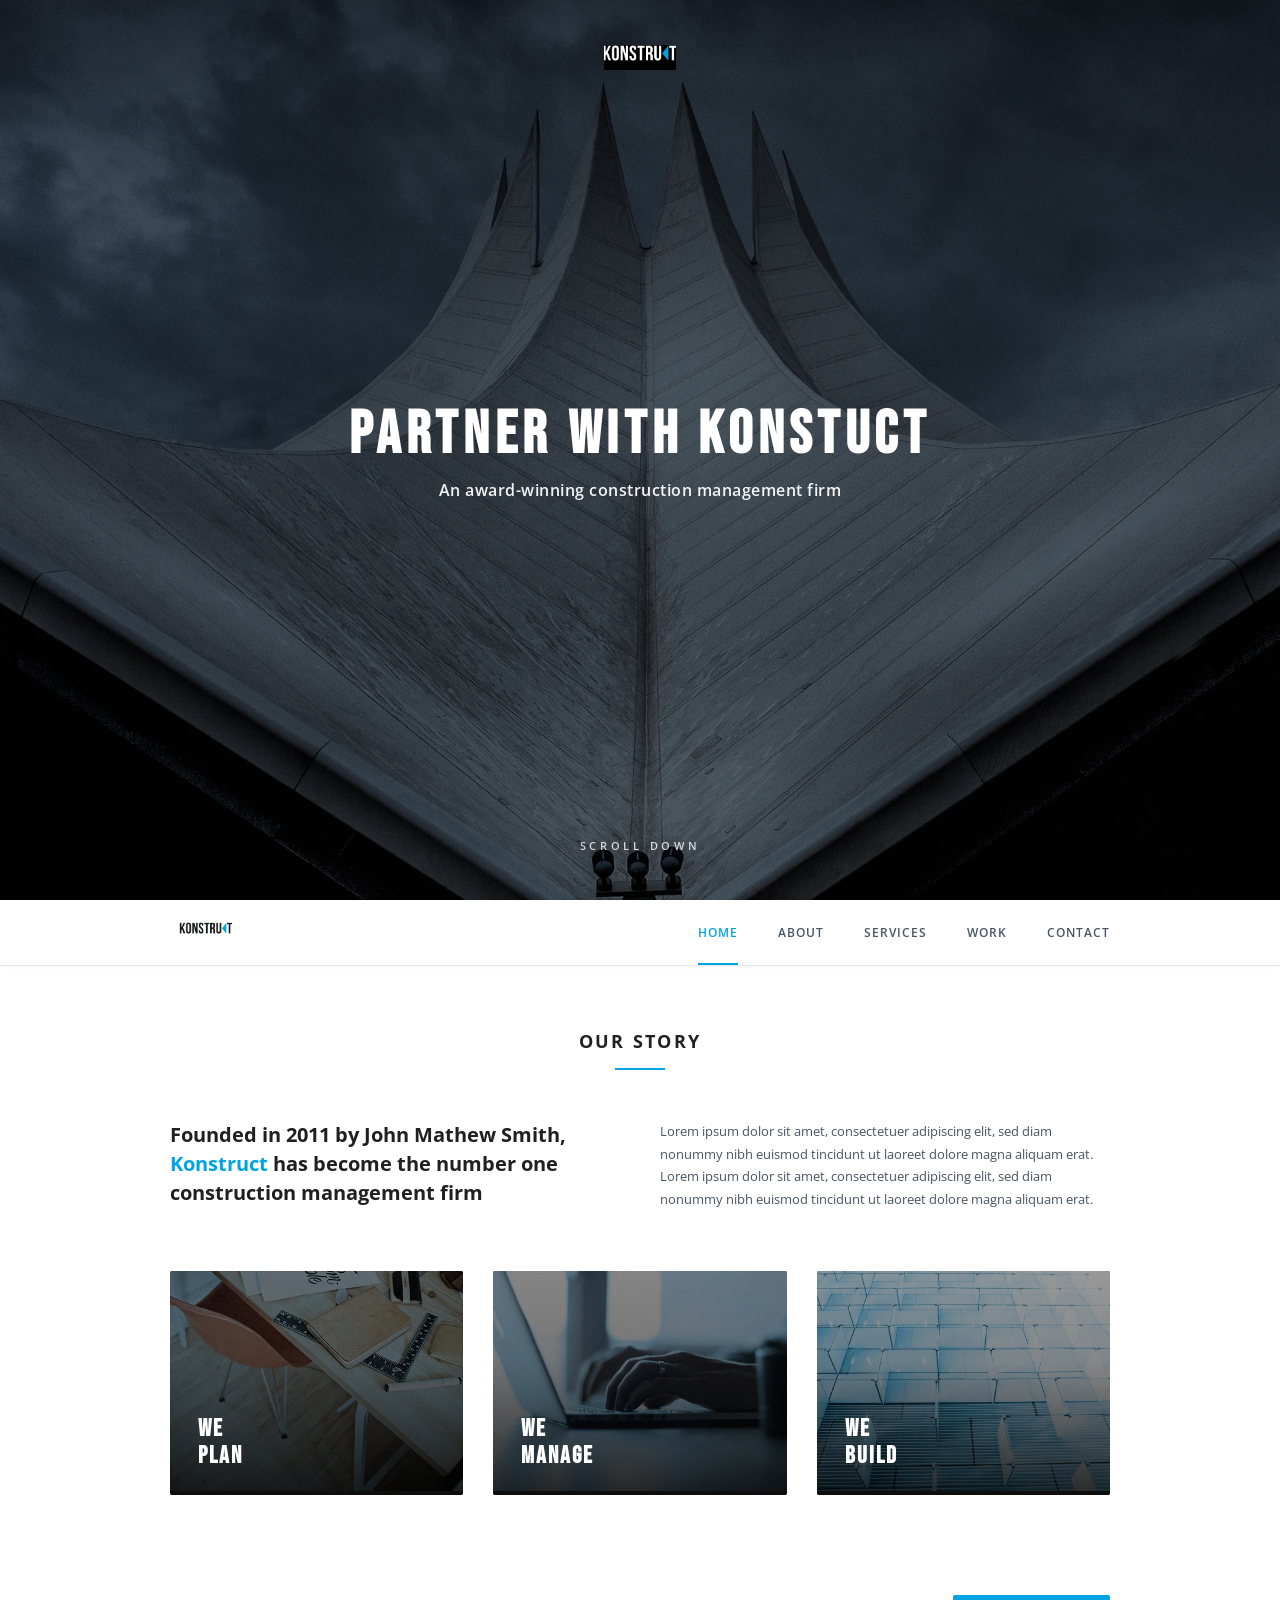
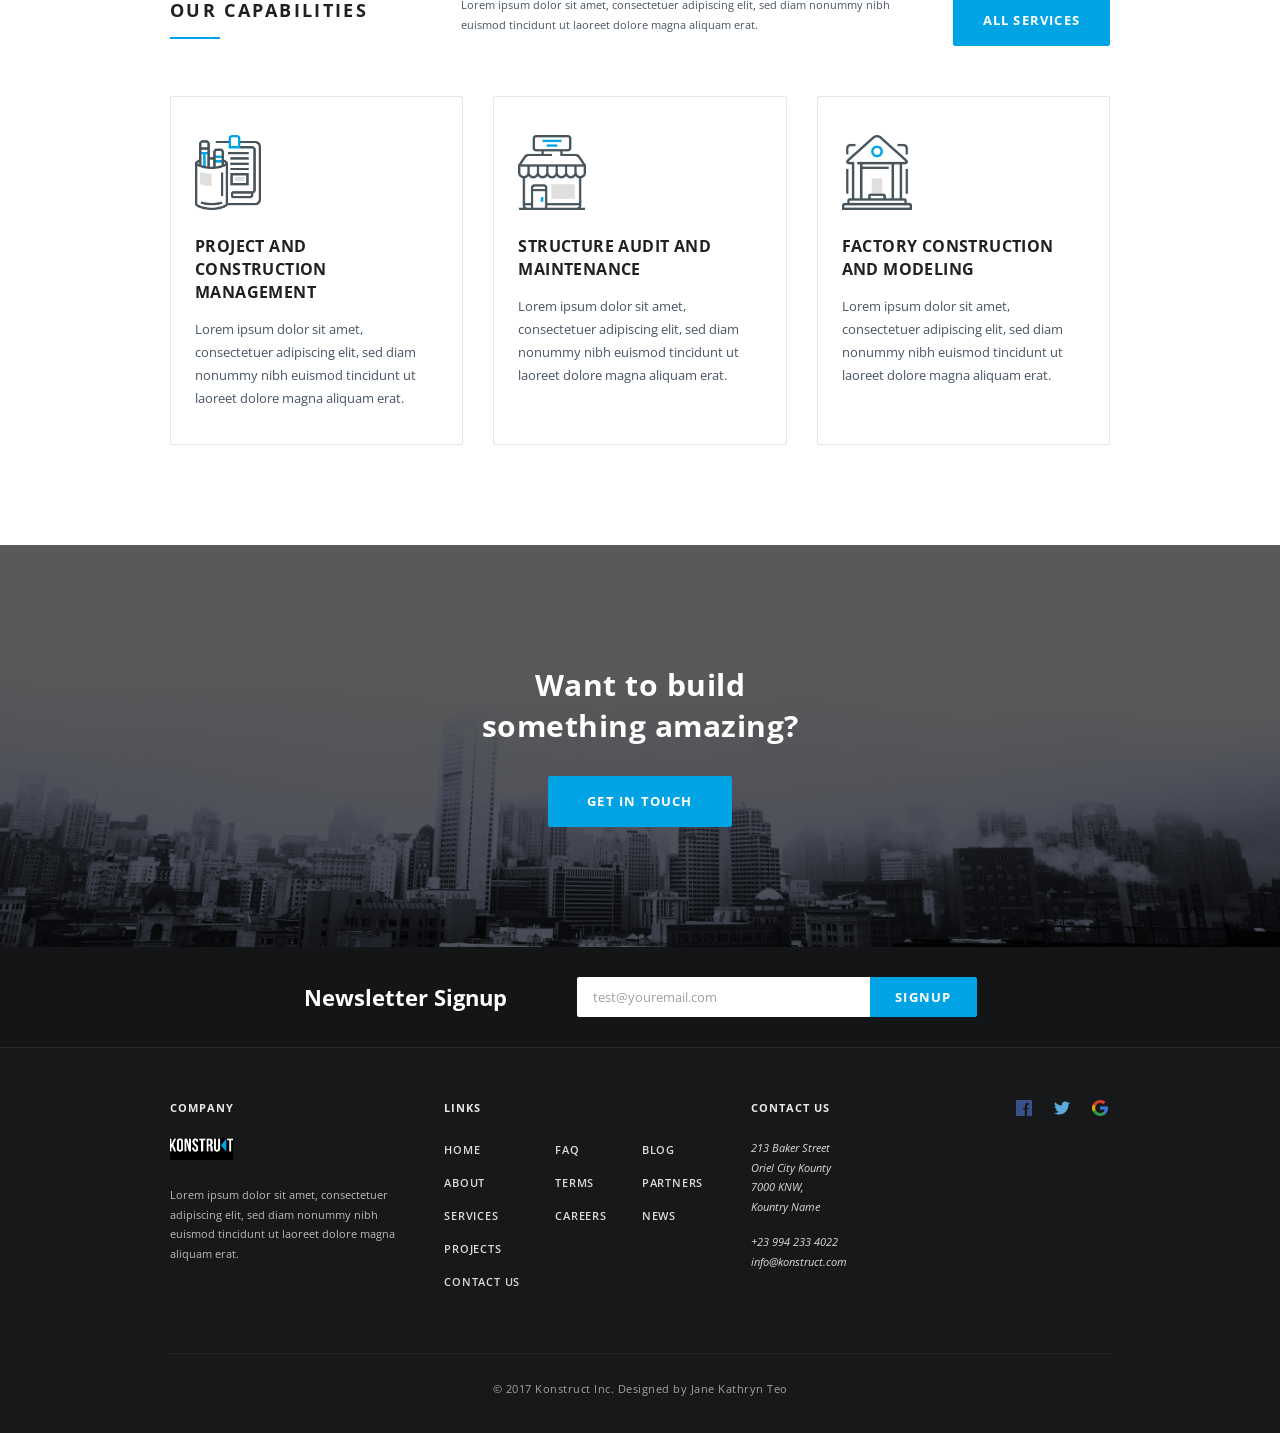
<file: index.html>
<!DOCTYPE html>
<html lang="en">
<head>
  <meta charset="UTF-8">
  <meta http-equiv="refresh" content="0; url=lab-2/pages/index.html">
  <title>Redirecting to Lab 2</title>
  <script>
    window.location.href = "lab-2/pages/index.html";
  </script>
</head>
<body>
  <p>Redirecting to <a href="lab-2/pages/index.html">Lab 2 - Konstruct</a>...</p>
</body>
</html>
</file>
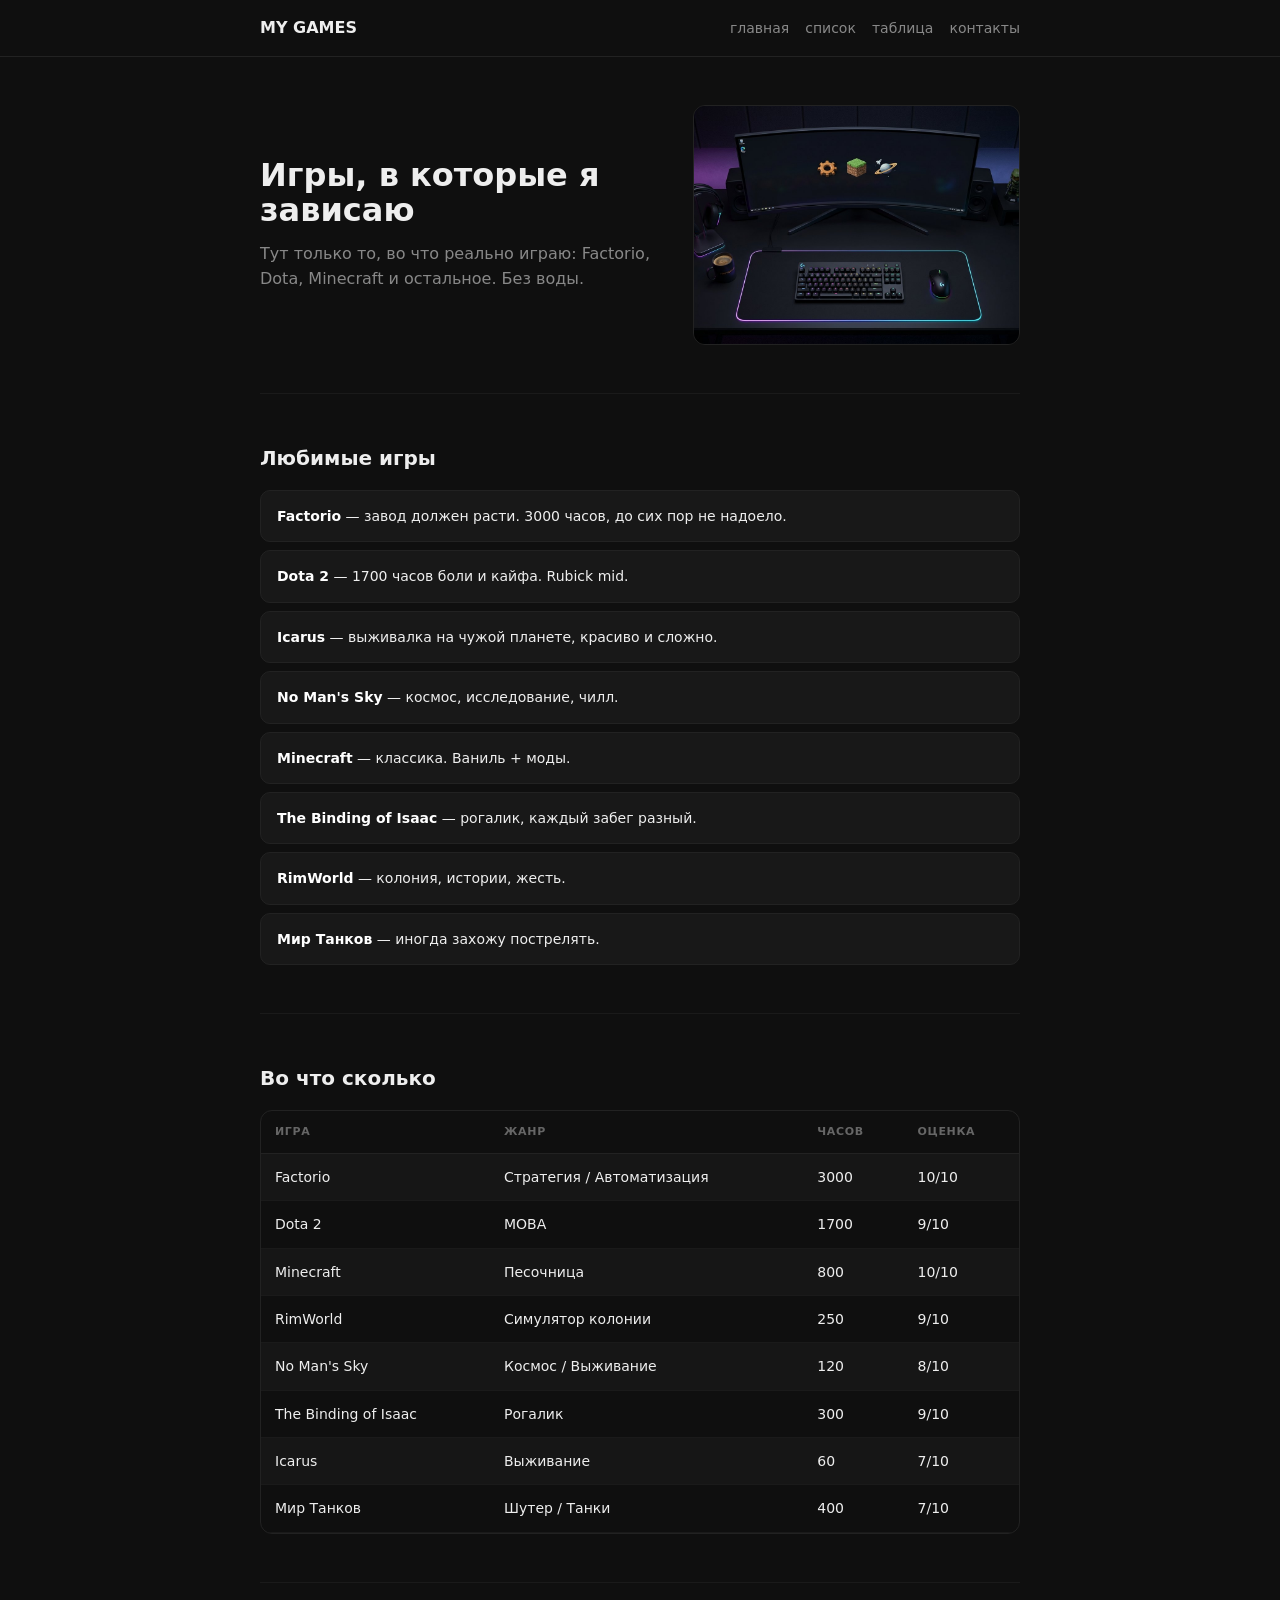
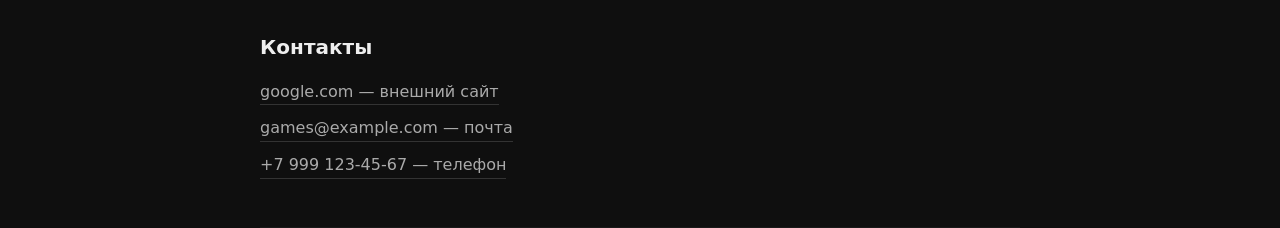
<file: lab-1/index.html>
<!DOCTYPE html>
<html lang="ru">
<head>
    <meta charset="UTF-8">
    <meta name="viewport" content="width=device-width, initial-scale=1.0">
    <title>Мои игры</title>
    <link rel="stylesheet" href="main.css">
</head>
<body>
    <header>
        <div class="container header">
            <b>MY GAMES</b>
            <nav>
                <a href="#about">главная</a>
                <a href="#list">список</a>
                <a href="#table">таблица</a>
                <a href="#contact">контакты</a>
            </nav>
        </div>
    </header>

    <main class="container">
        <!-- 1 секция -->
        <section id="about" class="hero">
            <div>
                <h1>Игры, в которые я зависаю</h1>
                <p>Тут только то, во что реально играю: Factorio, Dota, Minecraft и остальное. Без воды.</p>
            </div>
            <img src="images/games.jpg" alt="игровой сетап">
        </section>

        <!-- 2 секция список -->
        <section id="list">
            <h2>Любимые игры</h2>
            <ul>
                <li><b>Factorio</b> — завод должен расти. 3000 часов, до сих пор не надоело.</li>
                <li><b>Dota 2</b> — 1700 часов боли и кайфа. Rubick mid.</li>
                <li><b>Icarus</b> — выживалка на чужой планете, красиво и сложно.</li>
                <li><b>No Man's Sky</b> — космос, исследование, чилл.</li>
                <li><b>Minecraft</b> — классика. Ваниль + моды.</li>
                <li><b>The Binding of Isaac</b> — рогалик, каждый забег разный.</li>
                <li><b>RimWorld</b> — колония, истории, жесть.</li>
                <li><b>Мир Танков</b> — иногда захожу пострелять.</li>
            </ul>
        </section>

        <!-- 3 секция таблица -->
        <section id="table">
            <h2>Во что сколько</h2>
            <div class="table-wrap">
                <table>
                    <thead>
                        <tr>
                            <th>Игра</th>
                            <th>Жанр</th>
                            <th>Часов</th>
                            <th>Оценка</th>
                        </tr>
                    </thead>
                    <tbody>
                        <tr><td>Factorio</td><td>Стратегия / Автоматизация</td><td>3000</td><td>10/10</td></tr>
                        <tr><td>Dota 2</td><td>MOBA</td><td>1700</td><td>9/10</td></tr>
                        <tr><td>Minecraft</td><td>Песочница</td><td>800</td><td>10/10</td></tr>
                        <tr><td>RimWorld</td><td>Симулятор колонии</td><td>250</td><td>9/10</td></tr>
                        <tr><td>No Man's Sky</td><td>Космос / Выживание</td><td>120</td><td>8/10</td></tr>
                        <tr><td>The Binding of Isaac</td><td>Рогалик</td><td>300</td><td>9/10</td></tr>
                        <tr><td>Icarus</td><td>Выживание</td><td>60</td><td>7/10</td></tr>
                        <tr><td>Мир Танков</td><td>Шутер / Танки</td><td>400</td><td>7/10</td></tr>
                    </tbody>
                </table>
            </div>
        </section>

        <!-- 4 секция контакты -->
        <section id="contact">
            <h2>Контакты</h2>
            <div class="contacts">
                <a href="https://google.com" target="_blank">google.com — внешний сайт</a>
                <a href="mailto:games@example.com">games@example.com — почта</a>
                <a href="tel:+79991234567">+7 999 123-45-67 — телефон</a>
            </div>
        </section>
    </main>
</body>
</html>
</file>
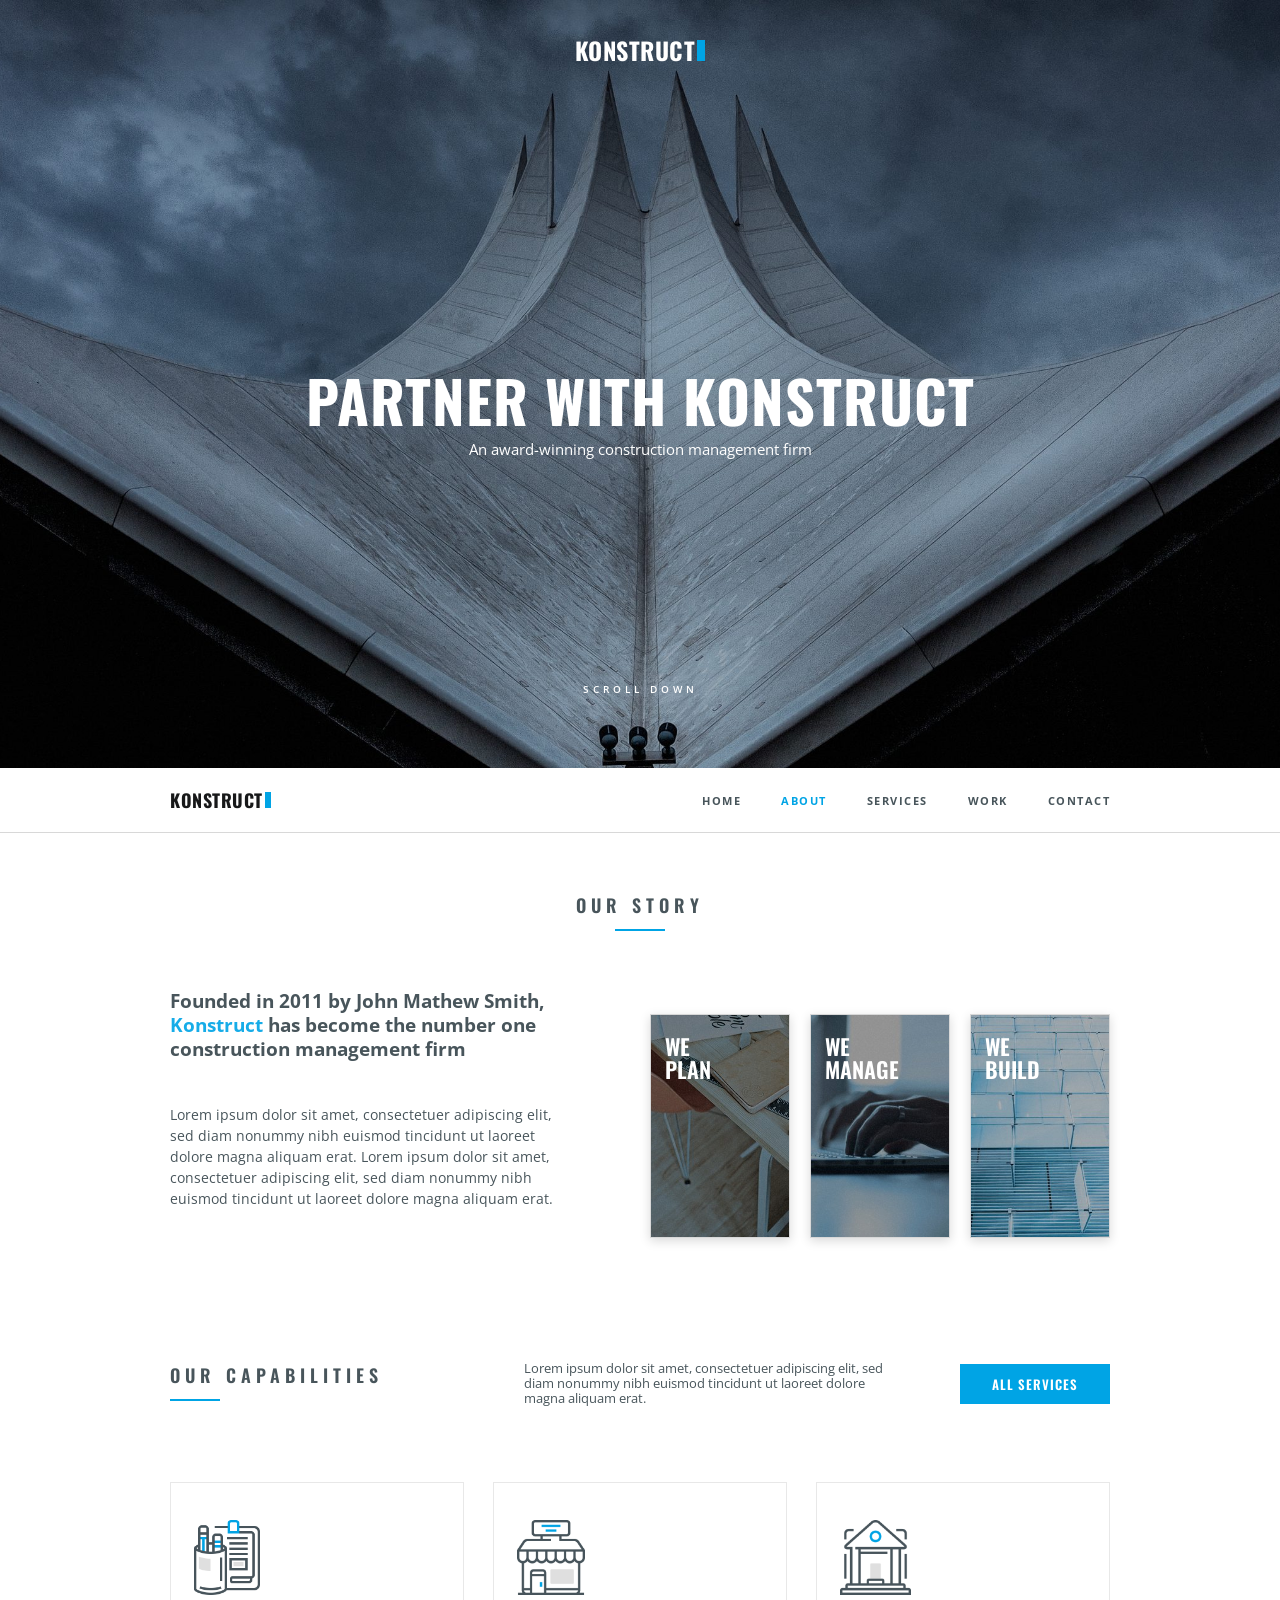
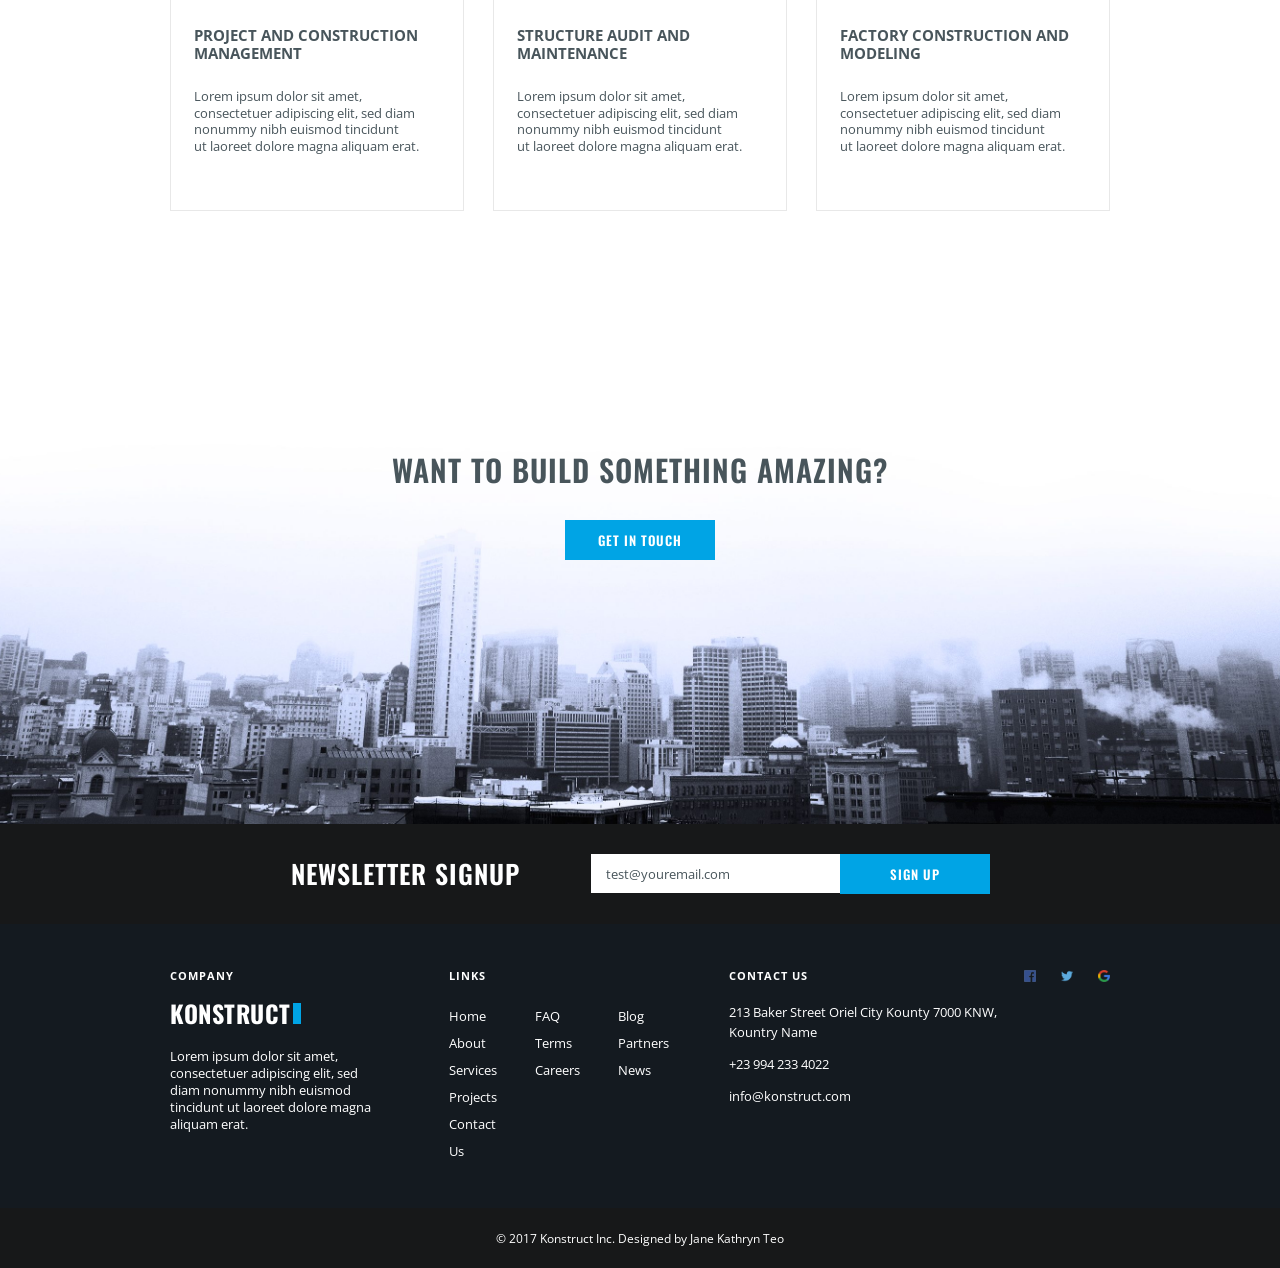
<file: lab-2/index.html>
<!DOCTYPE html>
<html lang="en">
<head>
  <meta charset="UTF-8">
  <meta name="viewport" content="width=device-width, initial-scale=1.0">
  <title>Konstruct — an award-winning construction management firm</title>
  <link rel="preconnect" href="https://fonts.googleapis.com">
  <link rel="preconnect" href="https://fonts.gstatic.com" crossorigin>
  <link href="https://fonts.googleapis.com/css2?family=Open+Sans:wght@400;600;700&family=Oswald:wght@500;600;700&display=swap" rel="stylesheet">
  <link rel="stylesheet" href="css/reset.css">
  <link rel="stylesheet" href="css/style.css">
</head>
<body>

  <!-- Секция 1: герой -->
  <header class="hero">
    <a class="logo logo--light hero__logo" href="#">
      <span class="logo__name">Konstruct</span>
      <span class="logo__mark"></span>
    </a>
    <h1 class="hero__title">Partner with Konstruct</h1>
    <p class="hero__subtitle">An award-winning construction management firm</p>
    <a class="hero__scroll" href="#about">Scroll down</a>
  </header>

  <!-- Секция 2: меню -->
  <nav class="menu">
    <div class="container menu__inner">
      <a class="logo logo--dark menu__logo" href="#">
        <span class="logo__name">Konstruct</span>
        <span class="logo__mark"></span>
      </a>
      <ul class="menu__list">
        <li class="menu__item"><a class="menu__link" href="#">Home</a></li>
        <li class="menu__item"><a class="menu__link menu__link--active" href="#about">About</a></li>
        <li class="menu__item"><a class="menu__link" href="#services">Services</a></li>
        <li class="menu__item"><a class="menu__link" href="#work">Work</a></li>
        <li class="menu__item"><a class="menu__link" href="#contacts">Contact</a></li>
      </ul>
    </div>
  </nav>

  <main>
    <!-- Секция 3: наша история -->
    <section class="story" id="about">
      <div class="container">
        <h2 class="section-title story__title">Our story<span class="section-title__line"></span></h2>
        <div class="story__content">
          <div class="story__text-block">
            <h3 class="story__lead">Founded in 2011 by John Mathew Smith, <span class="story__accent">Konstruct</span> has become the number one construction management firm</h3>
            <p class="story__paragraph">Lorem ipsum dolor sit amet, consectetuer adipiscing elit, sed diam nonummy nibh euismod tincidunt ut laoreet dolore magna aliquam erat. Lorem ipsum dolor sit amet, consectetuer adipiscing elit, sed diam nonummy nibh euismod tincidunt ut laoreet dolore magna aliquam erat.</p>
          </div>
          <div class="story__cards">
            <div class="story__card">
              <img class="story__card-img" src="img/story-plan.jpg" alt="Konstruct planning">
              <p class="story__card-label">We<br>plan</p>
            </div>
            <div class="story__card">
              <img class="story__card-img" src="img/story-manage.jpg" alt="Konstruct managing">
              <p class="story__card-label">We<br>manage</p>
            </div>
            <div class="story__card">
              <img class="story__card-img" src="img/story-build.jpg" alt="Konstruct building">
              <p class="story__card-label">We<br>build</p>
            </div>
          </div>
        </div>
      </div>
    </section>

    <!-- Секция 4: возможности -->
    <section class="capabilities" id="services">
      <div class="container">
        <div class="capabilities__header">
          <h2 class="section-title capabilities__title">Our capabilities<span class="section-title__line"></span></h2>
          <p class="capabilities__note">Lorem ipsum dolor sit amet, consectetuer adipiscing elit, sed diam nonummy nibh euismod tincidunt ut&nbsp;laoreet dolore magna aliquam erat.</p>
          <button class="btn capabilities__button" type="button">All services</button>
        </div>
        <div class="capabilities__cards">
          <article class="capabilities__card">
            <img class="capabilities__card-icon" src="img/capability-management.png" alt="Project and construction management icon">
            <h3 class="capabilities__card-title">Project and construction management</h3>
            <p class="capabilities__card-text">Lorem ipsum dolor sit amet, consectetuer adipiscing elit, sed diam nonummy nibh euismod tincidunt ut&nbsp;laoreet dolore magna aliquam erat.</p>
          </article>
          <article class="capabilities__card">
            <img class="capabilities__card-icon" src="img/capability-audit.png" alt="Structure audit and maintenance icon">
            <h3 class="capabilities__card-title">Structure audit and maintenance</h3>
            <p class="capabilities__card-text">Lorem ipsum dolor sit amet, consectetuer adipiscing elit, sed diam nonummy nibh euismod tincidunt ut&nbsp;laoreet dolore magna aliquam erat.</p>
          </article>
          <article class="capabilities__card">
            <img class="capabilities__card-icon" src="img/capability-factory.png" alt="Factory construction and modeling icon">
            <h3 class="capabilities__card-title">Factory construction and modeling</h3>
            <p class="capabilities__card-text">Lorem ipsum dolor sit amet, consectetuer adipiscing elit, sed diam nonummy nibh euismod tincidunt ut&nbsp;laoreet dolore magna aliquam erat.</p>
          </article>
        </div>
      </div>
    </section>

    <!-- Секция 5: призыв к действию -->
    <section class="action" id="work">
      <h2 class="action__title">Want to&nbsp;build something amazing?</h2>
      <button class="btn action__button" type="button">Get in touch</button>
    </section>

    <!-- Секция 6: рассылка -->
    <section class="newsletter">
      <div class="container newsletter__inner">
        <h2 class="newsletter__title">Newsletter Signup</h2>
        <form class="newsletter__form" action="#" method="post">
          <input class="newsletter__input" type="email" name="email" placeholder="test@youremail.com" required>
          <button class="btn newsletter__button" type="submit">Sign Up</button>
        </form>
      </div>
    </section>
  </main>

  <!-- Секция 7: футер -->
  <footer class="footer" id="contacts">
    <div class="container footer__inner">
      <div class="footer__column">
        <h3 class="footer__title">Company</h3>
        <a class="logo logo--light footer__logo" href="#">
          <span class="logo__name">Konstruct</span>
          <span class="logo__mark"></span>
        </a>
        <p class="footer__paragraph">Lorem ipsum dolor sit amet, consectetuer adipiscing elit, sed diam nonummy nibh euismod tincidunt ut&nbsp;laoreet dolore magna aliquam erat.</p>
      </div>
      <div class="footer__column footer__column--links">
        <h3 class="footer__title">Links</h3>
        <nav class="footer__links">
          <ul class="footer__links-column">
            <li class="footer__links-item"><a class="footer__link" href="#">Home</a></li>
            <li class="footer__links-item"><a class="footer__link" href="#about">About</a></li>
            <li class="footer__links-item"><a class="footer__link" href="#services">Services</a></li>
            <li class="footer__links-item"><a class="footer__link" href="#work">Projects</a></li>
            <li class="footer__links-item"><a class="footer__link" href="#contacts">Contact Us</a></li>
          </ul>
          <ul class="footer__links-column">
            <li class="footer__links-item"><a class="footer__link" href="#">FAQ</a></li>
            <li class="footer__links-item"><a class="footer__link" href="#">Terms</a></li>
            <li class="footer__links-item"><a class="footer__link" href="#">Careers</a></li>
          </ul>
          <ul class="footer__links-column">
            <li class="footer__links-item"><a class="footer__link" href="#">Blog</a></li>
            <li class="footer__links-item"><a class="footer__link" href="#">Partners</a></li>
            <li class="footer__links-item"><a class="footer__link" href="#">News</a></li>
          </ul>
        </nav>
      </div>
      <div class="footer__column footer__column--contacts">
        <h3 class="footer__title">Contact us</h3>
        <address class="footer__contacts">
          <p class="footer__contact-item">213 Baker Street Oriel City Kounty 7000&nbsp;KNW, Kountry Name</p>
          <p class="footer__contact-item"><a class="footer__contact-link" href="tel:+239942334022">+23 994 233 4022</a></p>
          <p class="footer__contact-item"><a class="footer__contact-link" href="mailto:info@konstruct.com">info@konstruct.com</a></p>
        </address>
      </div>
      <ul class="footer__social">
        <li class="footer__social-item">
          <a class="footer__social-link" href="#" aria-label="Go to Facebook">
            <img class="footer__social-icon" src="img/social-facebook.png" alt="">
          </a>
        </li>
        <li class="footer__social-item">
          <a class="footer__social-link" href="#" aria-label="Go to Twitter">
            <img class="footer__social-icon" src="img/social-twitter.png" alt="">
          </a>
        </li>
        <li class="footer__social-item">
          <a class="footer__social-link" href="#" aria-label="Go to Google">
            <img class="footer__social-icon" src="img/social-google.png" alt="">
          </a>
        </li>
      </ul>
    </div>
  </footer>

  <!-- Секция 8: копирайт -->
  <div class="copyright">
    <small class="copyright__text">© 2017 Konstruct Inc. Designed by Jane Kathryn Teo</small>
  </div>

</body>
</html>
</file>
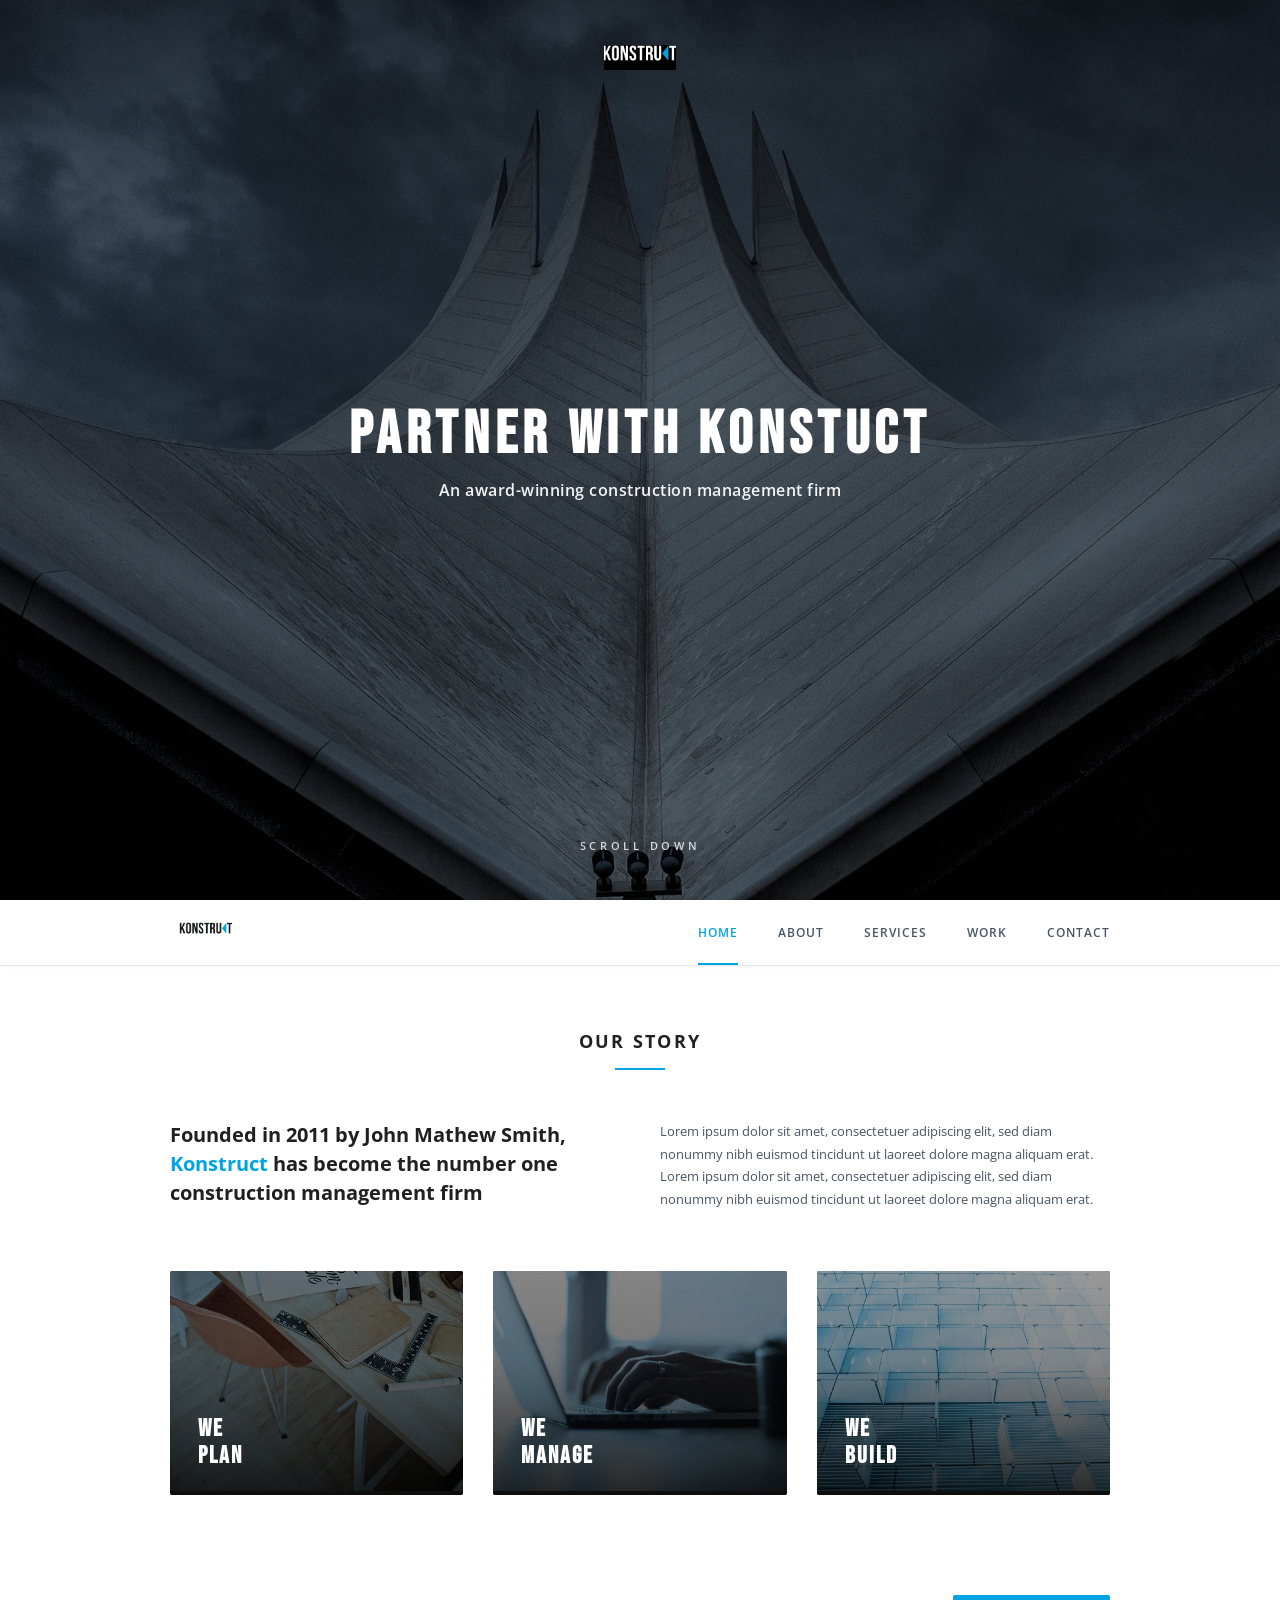
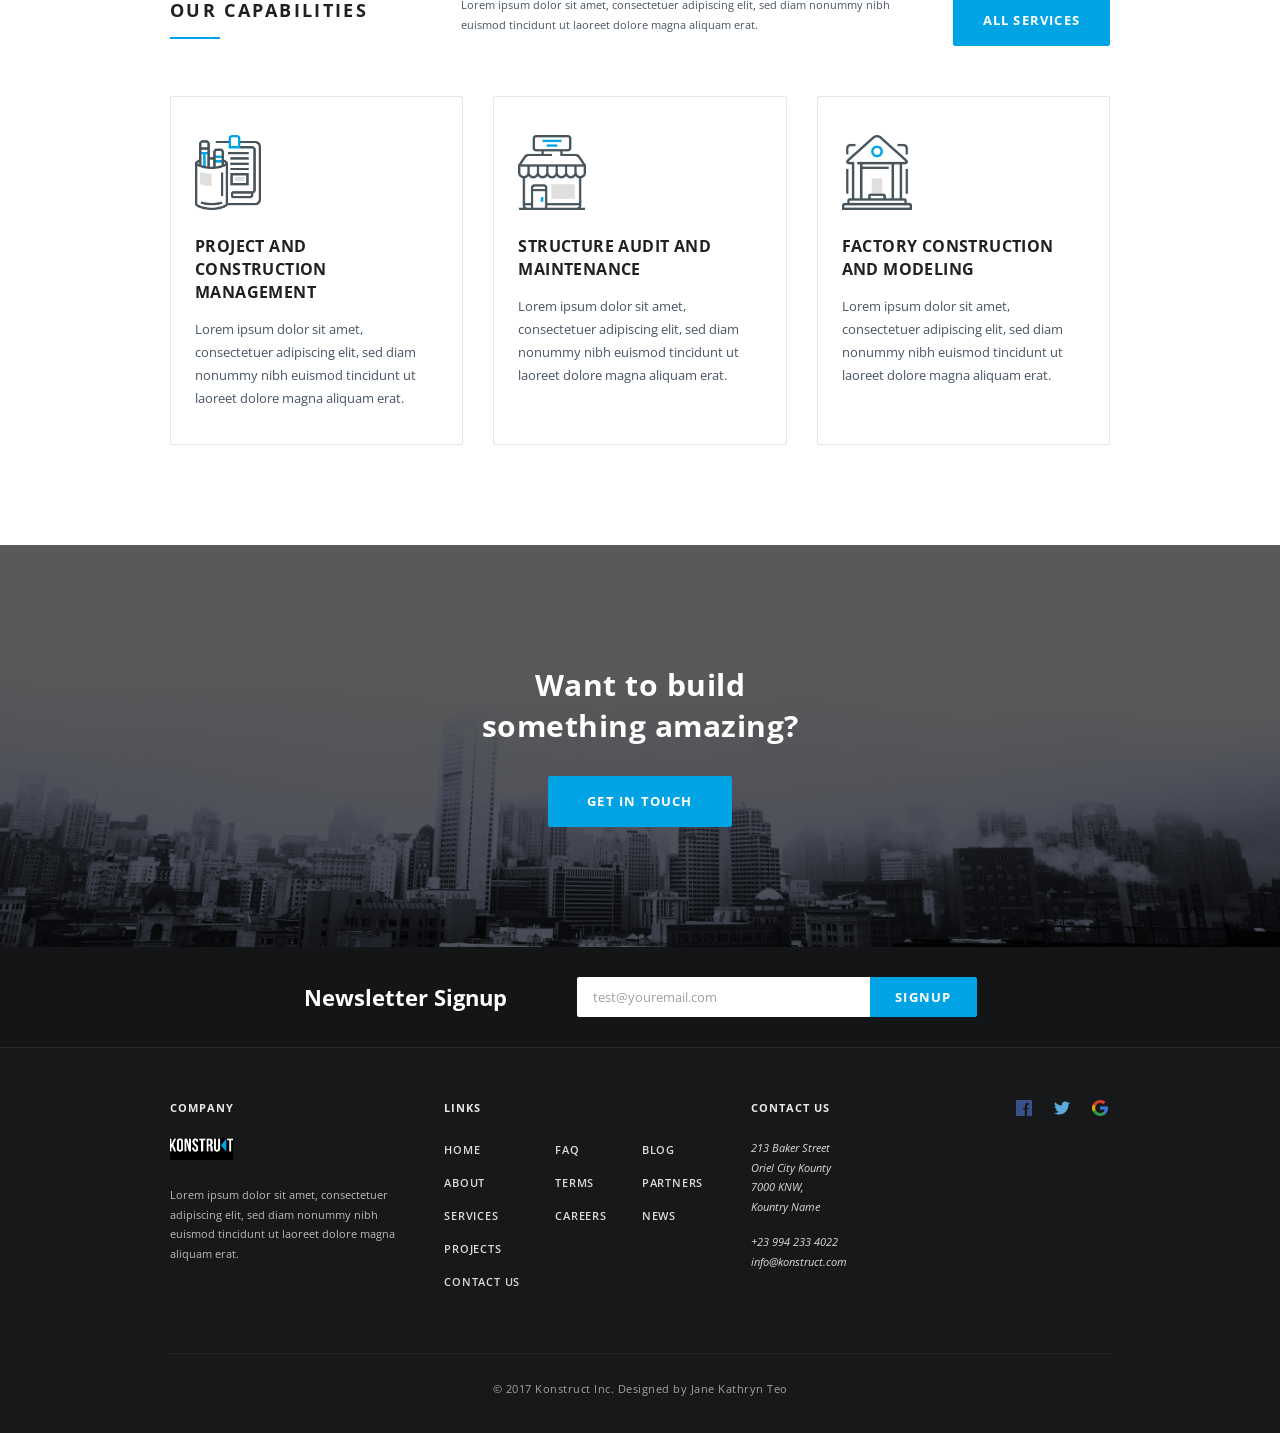
<file: lab-2/pages/index.html>
<!DOCTYPE html>
<html lang="en">
<head>
  <meta charset="UTF-8">
  <meta name="viewport" content="width=device-width, initial-scale=1.0">
  <title>Konstruct — Partner With Us</title>

  <!-- Google Fonts: Bebas Neue and Open Sans -->
  <link rel="preconnect" href="https://fonts.googleapis.com">
  <link rel="preconnect" href="https://fonts.gstatic.com" crossorigin>
  <link href="https://fonts.googleapis.com/css2?family=Bebas+Neue&family=Open+Sans:ital,wght@0,400;0,600;0,700;1,400&display=swap" rel="stylesheet">

  <!-- Stylesheets -->
  <link rel="stylesheet" href="../styles/reset.css">
  <link rel="stylesheet" href="../styles/style.css">
</head>
<body>

  <!-- 1. HERO SECTION -->
  <header class="hero" id="home">
    <a href="#home" class="hero__logo" aria-label="Konstruct Home">
      <img src="../images/logo-white.png" alt="Konstruct Logo" class="hero__logo-img">
    </a>

    <div class="hero__content">
      <h1 class="hero__title">PARTNER WITH KONSTUCT</h1>
      <p class="hero__subtitle">An award-winning construction management firm</p>
    </div>

    <a href="#story" class="hero__scroll">SCROLL DOWN</a>
  </header>

  <!-- 2. NAVBAR SECTION -->
  <nav class="navbar" id="navbar">
    <div class="container navbar__container">
      <a href="#home" class="navbar__logo" aria-label="Konstruct Home">
        <img src="../images/logo-black.png" alt="Konstruct Logo" class="navbar__logo-img">
      </a>

      <ul class="navbar__menu">
        <li class="navbar__item">
          <a href="#home" class="navbar__link">HOME</a>
        </li>
        <li class="navbar__item">
          <a href="#story" class="navbar__link navbar__link--active">ABOUT</a>
        </li>
        <li class="navbar__item">
          <a href="#capabilities" class="navbar__link">SERVICES</a>
        </li>
        <li class="navbar__item">
          <a href="#cta" class="navbar__link">WORK</a>
        </li>
        <li class="navbar__item">
          <a href="#contact" class="navbar__link">CONTACT</a>
        </li>
      </ul>
    </div>
  </nav>

  <!-- MAIN CONTENT -->
  <main class="main">

    <!-- 3. OUR STORY SECTION -->
    <section class="story" id="story">
      <div class="container story__container">
        <div class="section-title">
          <h2 class="section-title__text">OUR STORY</h2>
          <span class="section-title__line"></span>
        </div>

        <div class="story__intro">
          <h3 class="story__lead">
            Founded in 2011 by John Mathew Smith, <span class="story__lead-highlight">Konstruct</span> has become the number one construction management firm
          </h3>

          <div class="story__desc">
            <p>
              Lorem ipsum dolor sit amet, consectetuer adipiscing elit, sed diam nonummy nibh euismod tincidunt ut laoreet dolore magna aliquam erat. Lorem ipsum dolor sit amet, consectetuer adipiscing elit, sed diam nonummy nibh euismod tincidunt ut laoreet dolore magna aliquam erat.
            </p>
          </div>
        </div>

        <div class="story__cards">
          <article class="story-card">
            <picture>
              <source srcset="../images/story-plan.webp" type="image/webp">
              <img src="../images/story-plan.png" alt="We Plan" class="story-card__image">
            </picture>
            <div class="story-card__overlay">
              <h4 class="story-card__title">WE<br>PLAN</h4>
            </div>
          </article>

          <article class="story-card">
            <picture>
              <source srcset="../images/story-manage.webp" type="image/webp">
              <img src="../images/story-manage.png" alt="We Manage" class="story-card__image">
            </picture>
            <div class="story-card__overlay">
              <h4 class="story-card__title">WE<br>MANAGE</h4>
            </div>
          </article>

          <article class="story-card">
            <picture>
              <source srcset="../images/story-build.webp" type="image/webp">
              <img src="../images/story-build.png" alt="We Build" class="story-card__image">
            </picture>
            <div class="story-card__overlay">
              <h4 class="story-card__title">WE<br>BUILD</h4>
            </div>
          </article>
        </div>
      </div>
    </section>

    <!-- 4. OUR CAPABILITIES SECTION -->
    <section class="capabilities" id="capabilities">
      <div class="container capabilities__container">
        <div class="capabilities__header">
          <div class="capabilities__title-group">
            <h2 class="capabilities__title">OUR CAPABILITIES</h2>
            <span class="capabilities__line"></span>
          </div>

          <p class="capabilities__desc">
            Lorem ipsum dolor sit amet, consectetuer adipiscing elit, sed diam nonummy nibh euismod tincidunt ut laoreet dolore magna aliquam erat.
          </p>

          <a href="#capabilities" class="btn capabilities__btn">ALL SERVICES</a>
        </div>

        <div class="capabilities__grid">
          <article class="capability-card">
            <div class="capability-card__icon-wrapper">
              <img src="../images/icon-project.png" alt="Project & Construction Management Icon" class="capability-card__icon">
            </div>
            <h3 class="capability-card__title">PROJECT AND CONSTRUCTION MANAGEMENT</h3>
            <p class="capability-card__text">
              Lorem ipsum dolor sit amet, consectetuer adipiscing elit, sed diam nonummy nibh euismod tincidunt ut laoreet dolore magna aliquam erat.
            </p>
          </article>

          <article class="capability-card">
            <div class="capability-card__icon-wrapper">
              <img src="../images/icon-structure.png" alt="Structure Audit and Maintenance Icon" class="capability-card__icon">
            </div>
            <h3 class="capability-card__title">STRUCTURE AUDIT AND MAINTENANCE</h3>
            <p class="capability-card__text">
              Lorem ipsum dolor sit amet, consectetuer adipiscing elit, sed diam nonummy nibh euismod tincidunt ut laoreet dolore magna aliquam erat.
            </p>
          </article>

          <article class="capability-card">
            <div class="capability-card__icon-wrapper">
              <img src="../images/icon-factory.png" alt="Factory Construction and Modeling Icon" class="capability-card__icon">
            </div>
            <h3 class="capability-card__title">FACTORY CONSTRUCTION AND MODELING</h3>
            <p class="capability-card__text">
              Lorem ipsum dolor sit amet, consectetuer adipiscing elit, sed diam nonummy nibh euismod tincidunt ut laoreet dolore magna aliquam erat.
            </p>
          </article>
        </div>
      </div>
    </section>

    <!-- 5. GET IN TOUCH / CTA SECTION -->
    <section class="cta" id="cta">
      <div class="container cta__container">
        <h2 class="cta__title">Want to build<br>something amazing?</h2>
        <a href="#contact" class="btn cta__btn">GET IN TOUCH</a>
      </div>
    </section>

  </main>

  <!-- 6. NEWSLETTER & FOOTER -->
  <!-- Newsletter Bar -->
  <aside class="newsletter">
    <div class="container newsletter__container">
      <h3 class="newsletter__title">Newsletter Signup</h3>
      <form class="newsletter__form" action="#" method="post">
        <input type="email" class="newsletter__input" placeholder="test@youremail.com" aria-label="Email address" required>
        <button type="submit" class="btn newsletter__submit">SIGNUP</button>
      </form>
    </div>
  </aside>

  <!-- Footer Main -->
  <footer class="footer" id="contact">
    <div class="container footer__container">
      <div class="footer__grid">
        <!-- Col 1: Company -->
        <div class="footer__col">
          <h4 class="footer__col-title">COMPANY</h4>
          <a href="#home" class="footer__logo" aria-label="Konstruct Home">
            <img src="../images/logo-white.png" alt="Konstruct Logo" class="footer__logo-img">
          </a>
          <p class="footer__text">
            Lorem ipsum dolor sit amet, consectetuer adipiscing elit, sed diam nonummy nibh euismod tincidunt ut laoreet dolore magna aliquam erat.
          </p>
        </div>

        <!-- Col 2: Links (3 sub-columns) -->
        <div class="footer__col">
          <h4 class="footer__col-title">LINKS</h4>
          <div class="footer__nav-cols">
            <ul class="footer__nav-list">
              <li><a href="#home" class="footer__nav-link">HOME</a></li>
              <li><a href="#story" class="footer__nav-link">ABOUT</a></li>
              <li><a href="#capabilities" class="footer__nav-link">SERVICES</a></li>
              <li><a href="#cta" class="footer__nav-link">PROJECTS</a></li>
              <li><a href="#contact" class="footer__nav-link">CONTACT US</a></li>
            </ul>
            <ul class="footer__nav-list">
              <li><a href="#" class="footer__nav-link">FAQ</a></li>
              <li><a href="#" class="footer__nav-link">TERMS</a></li>
              <li><a href="#" class="footer__nav-link">CAREERS</a></li>
            </ul>
            <ul class="footer__nav-list">
              <li><a href="#" class="footer__nav-link">BLOG</a></li>
              <li><a href="#" class="footer__nav-link">PARTNERS</a></li>
              <li><a href="#" class="footer__nav-link">NEWS</a></li>
            </ul>
          </div>
        </div>

        <!-- Col 3: Contact Us -->
        <div class="footer__col">
          <h4 class="footer__col-title">CONTACT US</h4>
          <address class="footer__contact">
            <p class="footer__contact-address">
              213 Baker Street<br>
              Oriel City Kounty<br>
              7000 KNW,<br>
              Kountry Name
            </p>
            <p>
              <a href="tel:+239942334022" class="footer__contact-link">+23 994 233 4022</a>
            </p>
            <p>
              <a href="mailto:info@konstruct.com" class="footer__contact-link">info@konstruct.com</a>
            </p>
          </address>
        </div>

        <!-- Col 4: Social Icons -->
        <div class="footer__col">
          <ul class="footer__social-list">
            <li>
              <a href="https://facebook.com" target="_blank" rel="noopener noreferrer" class="footer__social-link" aria-label="Facebook">
                <img src="../images/icon-facebook.png" alt="Facebook" class="footer__social-icon">
              </a>
            </li>
            <li>
              <a href="https://twitter.com" target="_blank" rel="noopener noreferrer" class="footer__social-link" aria-label="Twitter">
                <img src="../images/icon-twitter.png" alt="Twitter" class="footer__social-icon">
              </a>
            </li>
            <li>
              <a href="https://google.com" target="_blank" rel="noopener noreferrer" class="footer__social-link" aria-label="Google">
                <img src="../images/icon-google.png" alt="Google" class="footer__social-icon">
              </a>
            </li>
          </ul>
        </div>
      </div>

      <!-- Copyright Bottom -->
      <div class="footer__bottom">
        <p class="footer__copyright">
          &copy; 2017 Konstruct Inc. Designed by Jane Kathryn Teo
        </p>
      </div>
    </div>
  </footer>

  <script src="../scripts/main.js"></script>
</body>
</html>
</file>
<file: lab-1/main.css>
* { margin: 0; padding: 0; box-sizing: border-box; }
html { scroll-behavior: smooth; scroll-padding-top: 60px; }
body { font-family: system-ui, sans-serif; background: #0f0f0f; color: #eee; line-height: 1.6; }

.container { max-width: 800px; margin: 0 auto; padding: 0 20px; }

/* header */
header { position: sticky; top: 0; background: #0f0f0f; border-bottom: 1px solid #222; z-index: 10; }
.header { display: flex; justify-content: space-between; align-items: center; height: 56px; }
nav { display: flex; gap: 16px; }
nav a { color: #888; text-decoration: none; font-size: 14px; }
nav a:hover { color: #fff; }

/* sections */
section { padding: 48px 0; border-bottom: 1px solid #1a1a1a; }
h1 { font-size: 32px; line-height: 1.1; margin-bottom: 12px; }
h2 { font-size: 20px; margin-bottom: 16px; }
.hero { display: grid; grid-template-columns: 1fr 0.8fr; gap: 24px; align-items: center; }
.hero p { color: #888; }
.hero img { width: 100%; height: 240px; object-fit: cover; border-radius: 12px; border: 1px solid #222; }

/* list */
ul { list-style: none; display: flex; flex-direction: column; gap: 8px; }
ul li { background: #181818; border: 1px solid #222; padding: 14px 16px; border-radius: 10px; font-size: 14px; }
ul li b { color: #fff; }

/* table */
.table-wrap { border: 1px solid #222; border-radius: 12px; overflow: auto; }
table { width: 100%; border-collapse: collapse; min-width: 600px; }
th { text-align: left; font-size: 11px; color: #666; text-transform: uppercase; letter-spacing: 0.06em; padding: 12px 14px; border-bottom: 1px solid #222; }
td { padding: 12px 14px; font-size: 14px; border-bottom: 1px solid #1a1a1a; }
tbody tr:nth-child(odd) { background: #161616; }

/* contacts */
.contacts { display: flex; flex-direction: column; gap: 10px; }
.contacts a { color: #aaa; text-decoration: none; border-bottom: 1px solid #333; width: fit-content; }
.contacts a:hover { color: #fff; border-color: #fff; }

/* адаптив от 340px */
@media (max-width: 700px) {
    .hero { grid-template-columns: 1fr; }
    .hero img { height: 200px; }
}
@media (max-width: 380px) {
    .container { padding: 0 14px; }
    nav { gap: 10px; }
}
@media (max-width: 340px) {
    body { font-size: 14px; }
}
</file>
<file: lab-2/css/style.css>
/* style.css — оформление страницы по макету konstruct-template (Figma) */

:root {
  --color-white: #ffffff;
  --color-gray: #48555b;
  --color-dark: #171819;
  --color-footer: #141a20;
  --color-blue: #00a4e5;
  --color-blue-light: #16ace8;
  --color-border: #d8d8d8;
  --font-main: "Open Sans", Arial, sans-serif;
  --font-display: "Oswald", Arial, sans-serif;
}

body {
  font-family: var(--font-main);
  font-size: 14px;
  color: var(--color-gray);
  background-color: var(--color-white);
}

.container {
  width: 940px;
  margin: 0 auto;
}

/* ---------- Кнопка ---------- */

.btn {
  display: inline-block;
  width: 150px;
  height: 40px;
  background-color: var(--color-blue);
  color: var(--color-white);
  font-family: var(--font-display);
  font-size: 13px;
  font-weight: 600;
  letter-spacing: 1px;
  text-transform: uppercase;
  text-align: center;
  line-height: 40px;
  transition: background-color 0.2s ease;
}

.btn:hover {
  background-color: #0090ca;
}

/* ---------- Логотип ---------- */

.logo {
  display: inline-flex;
  align-items: center;
  font-family: var(--font-display);
  font-weight: 700;
  text-transform: uppercase;
}

.logo__name {
  letter-spacing: 0.5px;
}

.logo__mark {
  width: 8px;
  height: 100%;
  min-height: 16px;
  margin-left: 2px;
  background-color: var(--color-blue);
}

.logo--light {
  color: var(--color-white);
}

.logo--dark {
  color: var(--color-dark);
}

/* ---------- Хедер (герой) ---------- */

.hero {
  height: 768px;
  background-color: #272727; /* Rectangle 2 */
  background-image: url("../img/hero.jpg"), url("../img/rectangle-2.svg");
  background-position: center;
  background-size: cover;
  background-repeat: no-repeat;
  text-align: center;
  color: var(--color-white);
  display: flex;
  flex-direction: column;
  align-items: center;
}

.hero__logo {
  margin-top: 40px;
  font-size: 24px;
  line-height: 21px;
}

.hero__logo .logo__mark {
  height: 21px;
}

.hero__title {
  margin-top: 318px;
  font-family: var(--font-display);
  font-size: 58px;
  font-weight: 700;
  line-height: 43px;
  letter-spacing: 1px;
  text-transform: uppercase;
}

.hero__subtitle {
  margin-top: 19px;
  font-size: 15px;
  line-height: 16px;
  font-weight: 400;
}

.hero__scroll {
  margin-top: auto;
  margin-bottom: 74px;
  font-size: 10px;
  font-weight: 600;
  letter-spacing: 4px;
  text-transform: uppercase;
  color: var(--color-white);
}

/* ---------- Меню ---------- */

.menu {
  background-color: var(--color-white);
  border-bottom: 1px solid var(--color-border);
}

.menu__inner {
  height: 64px;
  display: flex;
  align-items: center;
  justify-content: space-between;
}

.menu__logo {
  font-size: 18px;
  line-height: 16px;
}

.menu__logo .logo__mark {
  height: 16px;
  width: 6px;
}

.menu__list {
  display: flex;
  gap: 40px;
}

.menu__link {
  font-size: 11px;
  font-weight: 700;
  letter-spacing: 1.5px;
  text-transform: uppercase;
  color: var(--color-gray);
  transition: color 0.2s ease;
}

.menu__link:hover {
  color: var(--color-blue);
}

.menu__link--active {
  color: var(--color-blue);
}

/* ---------- Наша история ---------- */

.story {
  padding-top: 63px;
}

.section-title {
  font-family: var(--font-display);
  font-size: 18px;
  font-weight: 600;
  letter-spacing: 5px;
  text-transform: uppercase;
  color: var(--color-gray);
  text-align: center;
}

.section-title__line {
  display: block;
  width: 50px;
  height: 2px;
  margin: 15px auto 0;
  background-color: var(--color-blue);
}

.story__content {
  margin-top: 58px;
  display: flex;
  justify-content: space-between;
}

.story__text-block {
  width: 400px;
}

.story__lead {
  font-size: 19px;
  line-height: 24px;
  font-weight: 700;
  color: var(--color-gray);
}

.story__accent {
  color: var(--color-blue-light);
}

.story__paragraph {
  margin-top: 43px;
  font-size: 14px;
  line-height: 21px;
}

.story__cards {
  display: flex;
  gap: 20px;
  margin-top: 25px;
}

.story__card {
  position: relative;
  width: 140px;
  height: 224px;
  background-color: var(--color-white);
  border: 1px solid var(--color-border);
  box-shadow: 0 3px 10px rgba(0, 0, 0, 0.15);
  overflow: hidden;
}

.story__card-img {
  position: absolute;
  inset: 0;
  width: 100%;
  height: 100%;
  object-fit: cover;
}

.story__card-label {
  position: absolute;
  top: 20px;
  left: 14px;
  font-family: var(--font-display);
  font-size: 22px;
  font-weight: 600;
  line-height: 23px;
  text-transform: uppercase;
  color: var(--color-white);
}

/* ---------- Возможности ---------- */

.capabilities {
  margin-top: 123px;
}

.capabilities__header {
  display: flex;
  align-items: center;
}

.capabilities__title {
  text-align: left;
}

.capabilities__title .section-title__line {
  margin: 15px 0 0;
}

.capabilities__note {
  width: 384px;
  margin-left: auto;
  font-size: 13px;
  line-height: 15px;
}

.capabilities__button {
  margin-left: 52px;
}

.capabilities__cards {
  margin-top: 76px;
  display: flex;
  gap: 29px;
}

.capabilities__card {
  width: 294px;
  min-height: 329px;
  padding: 37px 23px;
  background-color: var(--color-white);
  border: 1px solid #e8e8e8;
}

.capabilities__card-icon {
  height: 75px;
  width: auto;
}

.capabilities__card-title {
  margin-top: 31px;
  font-size: 15px;
  line-height: 18px;
  font-weight: 700;
  text-transform: uppercase;
  color: var(--color-gray);
}

.capabilities__card-text {
  margin-top: 26px;
  font-size: 13px;
  line-height: 16.5px;
}

/* ---------- Призыв к действию ---------- */

.action {
  margin-top: 115px;
  height: 498px;
  background-image: url("../img/action-bg.jpg");
  background-position: center bottom;
  background-size: cover;
  background-repeat: no-repeat;
  text-align: center;
}

.action__title {
  padding-top: 127px;
  font-family: var(--font-display);
  font-size: 30px;
  font-weight: 600;
  line-height: 33px;
  letter-spacing: 1px;
  text-transform: uppercase;
  color: var(--color-gray);
}

.action__button {
  margin-top: 34px;
}

/* ---------- Рассылка ---------- */

.newsletter {
  height: 100px;
  background-color: var(--color-dark);
}

.newsletter__inner {
  height: 100%;
  display: flex;
  align-items: center;
  justify-content: center;
}

.newsletter__title {
  margin-right: 71px;
  font-family: var(--font-display);
  font-size: 26px;
  font-weight: 600;
  letter-spacing: 1px;
  text-transform: uppercase;
  color: var(--color-white);
}

.newsletter__form {
  display: flex;
}

.newsletter__input {
  width: 249px;
  height: 39px;
  padding: 0 15px;
  border: none;
  background-color: var(--color-white);
  color: var(--color-gray);
  font-size: 13px;
}

.newsletter__input::placeholder {
  color: var(--color-gray);
}

.newsletter__button {
  height: 40px;
}

/* ---------- Футер ---------- */

.footer {
  padding-top: 46px;
  padding-bottom: 43px;
  background-color: var(--color-footer);
  color: var(--color-white);
}

.footer__inner {
  display: flex;
  align-items: flex-start;
}

.footer__column {
  width: 250px;
}

.footer__column--links {
  width: auto;
  margin-left: 73px;
}

.footer__column--contacts {
  width: auto;
  margin-left: 60px;
}

.footer__title {
  font-size: 11px;
  font-weight: 700;
  letter-spacing: 1px;
  text-transform: uppercase;
  color: var(--color-white);
}

.footer__logo {
  margin-top: 22px;
  font-size: 24px;
  line-height: 21px;
}

.footer__logo .logo__mark {
  height: 21px;
}

.footer__paragraph {
  margin-top: 22px;
  font-size: 13px;
  line-height: 17px;
  color: var(--color-white);
}

.footer__links {
  margin-top: 22px;
  display: flex;
  gap: 38px;
}

.footer__link {
  display: block;
  font-size: 13px;
  line-height: 27px;
  color: var(--color-white);
  transition: color 0.2s ease;
}

.footer__link:hover {
  color: var(--color-blue);
}

.footer__contacts {
  margin-top: 21px;
  font-style: normal;
  font-size: 13px;
  line-height: 20px;
  color: var(--color-white);
}

.footer__contact-item {
  margin-bottom: 12px;
}

.footer__contact-link {
  color: var(--color-white);
  transition: color 0.2s ease;
}

.footer__contact-link:hover {
  color: var(--color-blue);
}

.footer__social {
  margin-left: auto;
  display: flex;
  gap: 25px;
}

.footer__social-link {
  display: block;
  width: 12px;
  height: 12px;
  opacity: 0.9;
  transition: opacity 0.2s ease;
}

.footer__social-link:hover {
  opacity: 1;
}

.footer__social-icon {
  width: 12px;
  height: 12px;
}

/* ---------- Копирайт ---------- */

.copyright {
  height: 60px;
  display: flex;
  align-items: center;
  justify-content: center;
  background-color: var(--color-dark);
}

.copyright__text {
  font-size: 12px;
  line-height: 11px;
  color: var(--color-white);
}

/* ---------- Адаптив ---------- */

@media (max-width: 1000px) {
  .container {
    width: calc(100% - 40px);
  }

  .hero__title {
    font-size: 42px;
    line-height: 42px;
  }

  .story__content {
    flex-direction: column;
    gap: 40px;
  }

  .story__text-block {
    width: 100%;
  }

  .story__cards {
    margin-top: 0;
    flex-wrap: wrap;
  }

  .capabilities__header {
    flex-wrap: wrap;
    gap: 20px;
  }

  .capabilities__note {
    margin-left: 0;
  }

  .capabilities__button {
    margin-left: 0;
  }

  .capabilities__cards {
    flex-wrap: wrap;
  }

  .newsletter__inner {
    flex-direction: column;
    height: auto;
    padding: 30px 0;
    gap: 20px;
  }

  .newsletter__title {
    margin-right: 0;
  }

  .footer__inner {
    flex-wrap: wrap;
    gap: 40px;
  }

  .footer__social {
    margin-left: 0;
  }
}
</file>
<file: lab-2/styles/style.css>
:root {
  --color-primary: #00a4e5;
  --color-primary-hover: #008ec7;
  --color-text-main: #485563;
  --color-text-dark: #202020;
  --color-text-muted: #8e969d;
  --color-text-light: #ffffff;
  --color-bg-light: #ffffff;
  --color-bg-dark: #171819;
  --color-bg-darker: #141517;
  --color-border: #e6e6e6;

  --font-heading: 'Bebas Neue', sans-serif;
  --font-body: 'Open Sans', -apple-system, BlinkMacSystemFont, 'Segoe UI', Roboto, sans-serif;
}

body {
  font-family: var(--font-body);
  font-size: 13px;
  line-height: 1.77;
  color: var(--color-text-main);
  background-color: var(--color-bg-light);
}

.container {
  width: 100%;
  max-width: 980px;
  margin: 0 auto;
  padding: 0 20px;
}

/* SECTION HEADER / TITLE */
.section-title {
  text-align: center;
  margin-bottom: 50px;
}

.section-title__text {
  font-family: var(--font-body);
  font-size: 18px;
  font-weight: 700;
  text-transform: uppercase;
  letter-spacing: 2.3px;
  color: var(--color-text-dark);
  margin-bottom: 10px;
}

.section-title__line {
  display: block;
  width: 50px;
  height: 2px;
  background-color: var(--color-primary);
  margin: 0 auto;
}

/* BUTTONS */
.btn {
  display: inline-block;
  font-family: var(--font-body);
  font-size: 13px;
  font-weight: 700;
  letter-spacing: 1.2px;
  text-transform: uppercase;
  padding: 13px 29px;
  background-color: var(--color-primary);
  color: var(--color-text-light);
  border: 1px solid var(--color-primary);
  border-radius: 2px;
  cursor: pointer;
  transition: background-color 0.2s ease, border-color 0.2s ease, transform 0.1s ease;
  text-align: center;
}

.btn:hover {
  background-color: var(--color-primary-hover);
  border-color: var(--color-primary-hover);
}

.btn:active {
  transform: translateY(1px);
}

/* 1. HERO SECTION */
.hero {
  position: relative;
  min-height: 100vh;
  display: flex;
  flex-direction: column;
  justify-content: space-between;
  align-items: center;
  padding: 40px 20px 45px;
  background: #000000 url('../images/hero-bg.webp') center center / cover no-repeat;
  color: var(--color-text-light);
  text-align: center;
}

.hero::before {
  content: '';
  position: absolute;
  inset: 0;
  background: rgba(0, 0, 0, 0.45);
  pointer-events: none;
}

.hero__logo,
.hero__content,
.hero__scroll {
  position: relative;
  z-index: 1;
}

.hero__logo {
  display: inline-block;
  margin-top: 5px;
}

.hero__logo-img {
  height: 25px;
  width: auto;
}

.hero__content {
  margin: auto 0;
  padding: 20px 0;
}

.hero__title {
  font-family: var(--font-heading);
  font-size: 60px;
  line-height: 1.1;
  letter-spacing: 5.7px;
  text-transform: uppercase;
  color: var(--color-text-light);
  margin-bottom: 8px;
}

.hero__subtitle {
  font-family: var(--font-body);
  font-size: 16px;
  font-weight: 600;
  letter-spacing: 0.5px;
  color: var(--color-text-light);
  opacity: 0.95;
}

.hero__scroll {
  display: inline-block;
  font-size: 11px;
  font-weight: 600;
  letter-spacing: 3.7px;
  text-transform: uppercase;
  color: var(--color-text-light);
  opacity: 0.8;
  transition: opacity 0.2s ease, transform 0.2s ease;
}

.hero__scroll:hover {
  opacity: 1;
  transform: translateY(2px);
}

/* 2. NAVBAR SECTION */
.navbar {
  position: sticky;
  top: 0;
  z-index: 100;
  background-color: var(--color-bg-light);
  border-bottom: 1px solid var(--color-border);
  box-shadow: 0 1px 4px rgba(0, 0, 0, 0.04);
}

.navbar__container {
  display: flex;
  align-items: center;
  justify-content: space-between;
  height: 65px;
}

.navbar__logo {
  display: flex;
  align-items: center;
}

.navbar__logo-img {
  height: 23px;
  width: auto;
}

.navbar__menu {
  display: flex;
  align-items: center;
  gap: 40px;
}

.navbar__link {
  font-family: var(--font-body);
  font-size: 12px;
  font-weight: 600;
  letter-spacing: 1px;
  text-transform: uppercase;
  color: var(--color-text-main);
  position: relative;
  transition: color 0.2s ease;
}

.navbar__link:hover,
.navbar__link--active {
  color: var(--color-primary);
}

.navbar__link--active::after {
  content: '';
  position: absolute;
  bottom: -24px;
  left: 0;
  width: 100%;
  height: 2px;
  background-color: var(--color-primary);
}

/* 3. OUR STORY SECTION */
.story {
  padding: 60px 0 100px;
  background-color: var(--color-bg-light);
}

.story__intro {
  display: flex;
  justify-content: space-between;
  gap: 50px;
  margin-bottom: 60px;
}

.story__lead {
  flex: 0 0 440px;
  font-family: var(--font-body);
  font-size: 20px;
  font-weight: 700;
  line-height: 1.45;
  color: var(--color-text-dark);
}

.story__lead-highlight {
  color: var(--color-primary);
}

.story__desc {
  flex: 1;
  font-size: 13px;
  line-height: 1.75;
  color: var(--color-text-main);
}

.story__desc p + p {
  margin-top: 15px;
}

.story__cards {
  display: grid;
  grid-template-columns: repeat(3, 1fr);
  gap: 30px;
}

.story-card {
  position: relative;
  height: 224px;
  border-radius: 2px;
  overflow: hidden;
  background-color: #333;
}

.story-card__image {
  width: 100%;
  height: 100%;
  object-fit: cover;
  display: block;
  transition: transform 0.4s ease;
}

.story-card:hover .story-card__image {
  transform: scale(1.05);
}

.story-card__overlay {
  position: absolute;
  inset: 0;
  background: linear-gradient(to top, rgba(0, 0, 0, 0.75) 0%, rgba(0, 0, 0, 0.2) 60%, rgba(0, 0, 0, 0.1) 100%);
  display: flex;
  align-items: flex-end;
  padding: 25px 28px;
}

.story-card__title {
  font-family: var(--font-heading);
  font-size: 24px;
  line-height: 1.15;
  letter-spacing: 2px;
  color: var(--color-text-light);
  text-transform: uppercase;
}

/* 4. OUR CAPABILITIES SECTION */
.capabilities {
  padding: 0 0 100px;
  background-color: var(--color-bg-light);
}

.capabilities__header {
  display: flex;
  align-items: flex-start;
  justify-content: space-between;
  gap: 30px;
  margin-bottom: 50px;
}

.capabilities__title-group {
  flex: 0 0 240px;
}

.capabilities__title {
  font-family: var(--font-body);
  font-size: 18px;
  font-weight: 700;
  text-transform: uppercase;
  letter-spacing: 2.3px;
  color: var(--color-text-dark);
  margin-bottom: 10px;
}

.capabilities__line {
  display: block;
  width: 50px;
  height: 2px;
  background-color: var(--color-primary);
}

.capabilities__desc {
  flex: 1;
  max-width: 440px;
  font-size: 11px;
  line-height: 1.8;
  color: var(--color-text-main);
}

.capabilities__btn {
  align-self: flex-start;
}

.capabilities__grid {
  display: grid;
  grid-template-columns: repeat(3, 1fr);
  gap: 30px;
}

.capability-card {
  padding: 38px 24px 34px;
  border: 1px solid var(--color-border);
  border-radius: 2px;
  display: flex;
  flex-direction: column;
  transition: transform 0.2s ease, box-shadow 0.2s ease, border-color 0.2s ease;
}

.capability-card:hover {
  transform: translateY(-4px);
  box-shadow: 0 8px 24px rgba(0, 0, 0, 0.06);
  border-color: #d1d5db;
}

.capability-card__icon-wrapper {
  margin-bottom: 25px;
  height: 75px;
  display: flex;
  align-items: center;
}

.capability-card__icon {
  max-height: 75px;
  width: auto;
}

.capability-card__title {
  font-family: var(--font-body);
  font-size: 16px;
  font-weight: 700;
  line-height: 1.45;
  letter-spacing: 0.4px;
  color: var(--color-text-dark);
  text-transform: uppercase;
  margin-bottom: 14px;
}

.capability-card__text {
  font-size: 13px;
  line-height: 1.77;
  color: var(--color-text-main);
}

/* 5. GET IN TOUCH / CTA SECTION */
.cta {
  position: relative;
  padding: 120px 20px;
  background: #000000 url('../images/cta-bg.webp') center center / cover no-repeat;
  color: var(--color-text-light);
  text-align: center;
}

.cta::before {
  content: '';
  position: absolute;
  inset: 0;
  background: rgba(0, 0, 0, 0.65);
  pointer-events: none;
}

.cta__container {
  position: relative;
  z-index: 1;
}

.cta__title {
  font-family: var(--font-body);
  font-size: 30px;
  font-weight: 700;
  line-height: 1.35;
  letter-spacing: 0.5px;
  color: var(--color-text-light);
  margin-bottom: 30px;
}

.cta__btn {
  padding: 13px 38px;
}

/* 6. NEWSLETTER & FOOTER */
.newsletter {
  background-color: var(--color-bg-darker);
  border-bottom: 1px solid rgba(255, 255, 255, 0.08);
  padding: 30px 0;
}

.newsletter__container {
  display: flex;
  align-items: center;
  justify-content: center;
  gap: 70px;
}

.newsletter__title {
  font-family: var(--font-body);
  font-size: 22px;
  font-weight: 700;
  color: var(--color-text-light);
  white-space: nowrap;
}

.newsletter__form {
  display: flex;
  align-items: center;
  max-width: 400px;
  width: 100%;
}

.newsletter__input {
  flex: 1;
  height: 40px;
  background-color: var(--color-bg-light);
  color: var(--color-text-dark);
  font-size: 13px;
  padding: 0 16px;
  border-radius: 2px 0 0 2px;
}

.newsletter__input::placeholder {
  color: #a0a0a0;
}

.newsletter__submit {
  height: 40px;
  padding: 0 24px;
  border-radius: 0 2px 2px 0;
  white-space: nowrap;
}

/* FOOTER MAIN */
.footer {
  background-color: var(--color-bg-dark);
  color: var(--color-text-light);
  padding: 50px 0 35px;
}

.footer__grid {
  display: grid;
  grid-template-columns: 2.2fr 2.5fr 1.8fr 1.2fr;
  gap: 40px;
  margin-bottom: 60px;
}

.footer__col-title {
  font-size: 11px;
  font-weight: 700;
  letter-spacing: 1px;
  text-transform: uppercase;
  color: var(--color-text-light);
  margin-bottom: 20px;
  opacity: 0.9;
}

.footer__logo {
  margin-bottom: 18px;
  display: inline-block;
}

.footer__logo-img {
  height: 22px;
  width: auto;
}

.footer__text {
  font-size: 11px;
  line-height: 1.8;
  color: var(--color-text-light);
  opacity: 0.7;
  max-width: 250px;
}

.footer__nav-cols {
  display: flex;
  gap: 35px;
}

.footer__nav-list {
  display: flex;
  flex-direction: column;
  gap: 10px;
}

.footer__nav-link {
  font-size: 11px;
  font-weight: 600;
  letter-spacing: 0.8px;
  text-transform: uppercase;
  color: var(--color-text-light);
  opacity: 0.85;
  transition: color 0.2s ease, opacity 0.2s ease;
}

.footer__nav-link:hover {
  color: var(--color-primary);
  opacity: 1;
}

.footer__contact {
  font-size: 11px;
  line-height: 1.8;
  color: var(--color-text-light);
  opacity: 0.85;
}

.footer__contact-address {
  margin-bottom: 15px;
}

.footer__contact-link {
  display: block;
  color: inherit;
  transition: color 0.2s ease;
}

.footer__contact-link:hover {
  color: var(--color-primary);
}

.footer__social-list {
  display: flex;
  gap: 18px;
  align-items: center;
  justify-content: flex-end;
}

.footer__social-link {
  display: flex;
  align-items: center;
  justify-content: center;
  width: 20px;
  height: 20px;
  transition: transform 0.2s ease, opacity 0.2s ease;
  opacity: 0.9;
}

.footer__social-link:hover {
  transform: translateY(-2px);
  opacity: 1;
}

.footer__social-icon {
  width: 16px;
  height: 16px;
  object-fit: contain;
}

/* COPYRIGHT BOTTOM */
.footer__bottom {
  border-top: 1px solid rgba(255, 255, 255, 0.05);
  padding-top: 25px;
  text-align: center;
}

.footer__copyright {
  font-size: 11px;
  color: var(--color-text-light);
  opacity: 0.6;
  letter-spacing: 0.5px;
}

/* RESPONSIVE MEDIA QUERIES */
@media (max-width: 900px) {
  .hero__title {
    font-size: 42px;
  }

  .story__intro {
    flex-direction: column;
    gap: 20px;
  }

  .story__lead {
    flex: none;
  }

  .capabilities__header {
    flex-direction: column;
    gap: 20px;
  }

  .capabilities__desc {
    max-width: 100%;
  }

  .footer__grid {
    grid-template-columns: 1fr 1fr;
    gap: 30px;
  }

  .footer__social-list {
    justify-content: flex-start;
  }

  .newsletter__container {
    flex-direction: column;
    gap: 20px;
  }
}

@media (max-width: 650px) {
  .navbar__menu {
    gap: 15px;
  }

  .navbar__link {
    font-size: 11px;
  }

  .story__cards,
  .capabilities__grid {
    grid-template-columns: 1fr;
  }

  .footer__grid {
    grid-template-columns: 1fr;
  }

  .footer__nav-cols {
    flex-wrap: wrap;
    gap: 25px;
  }
}
</file>
